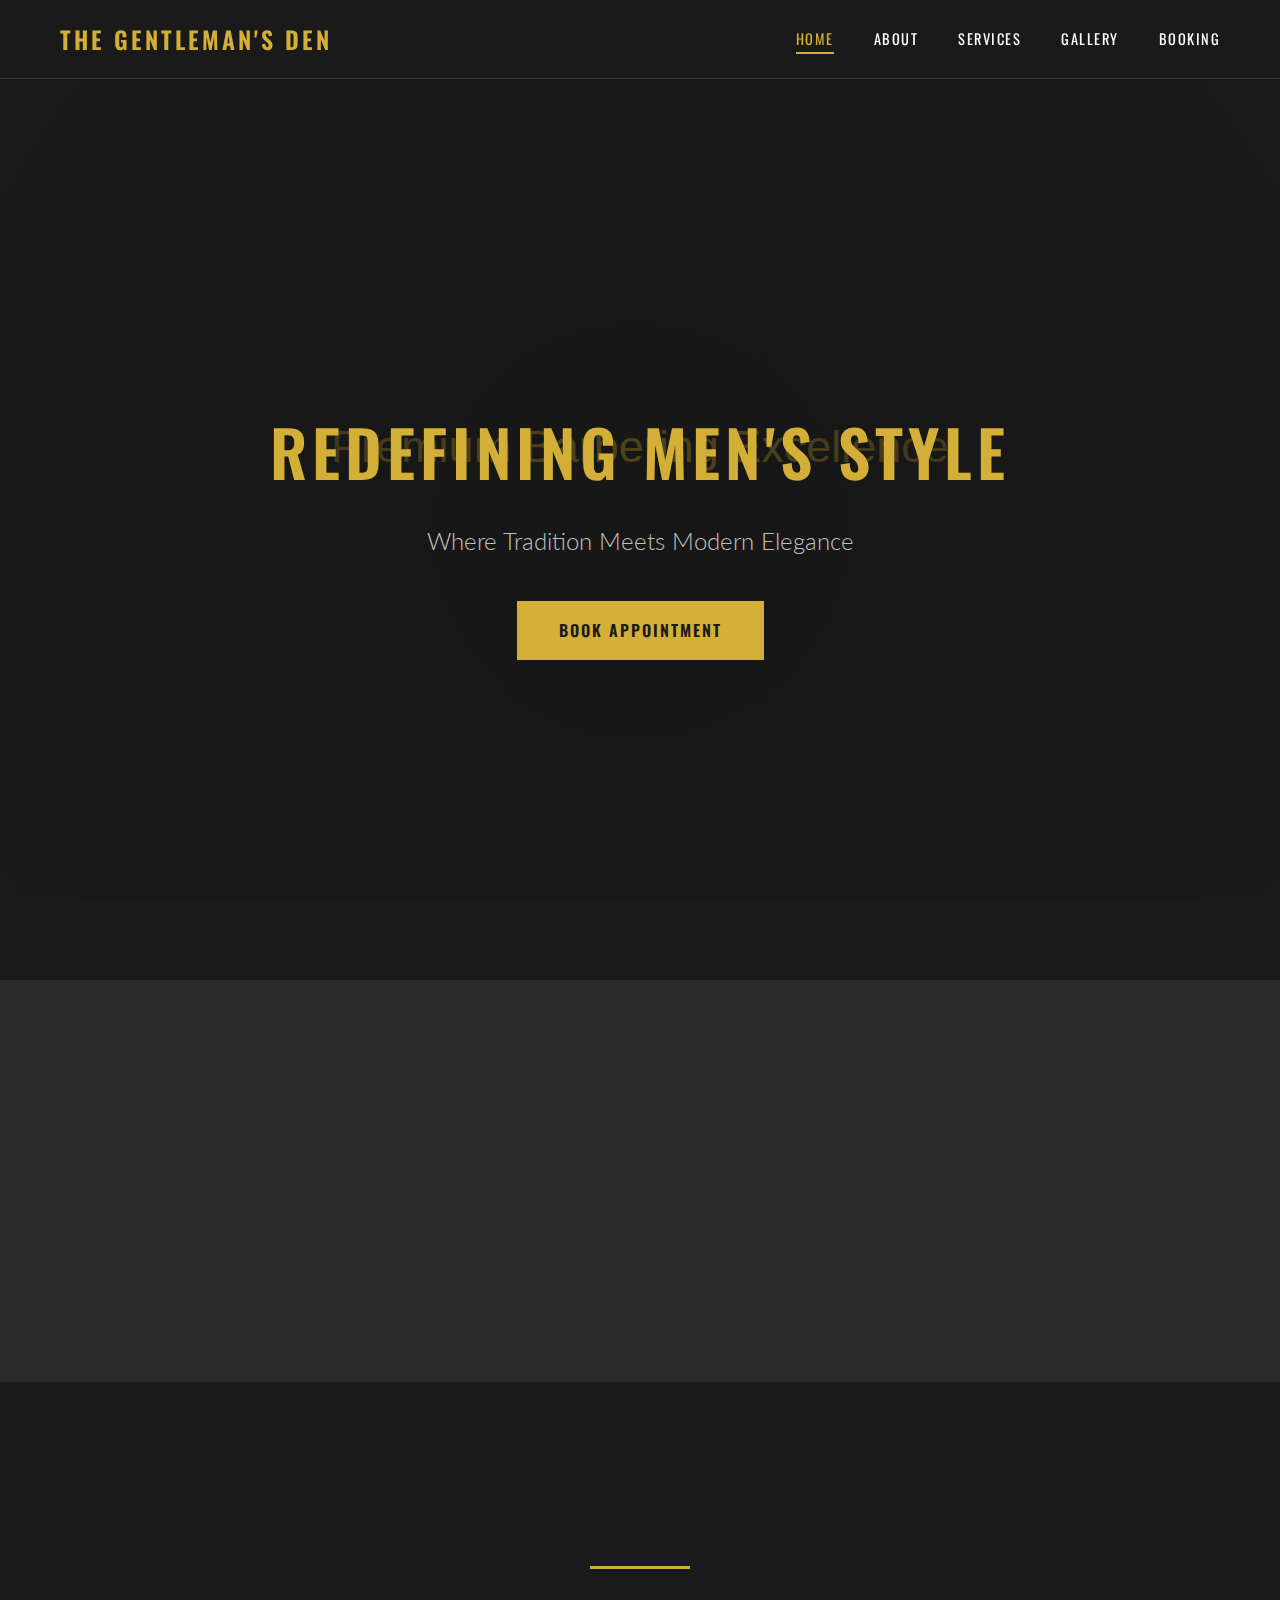
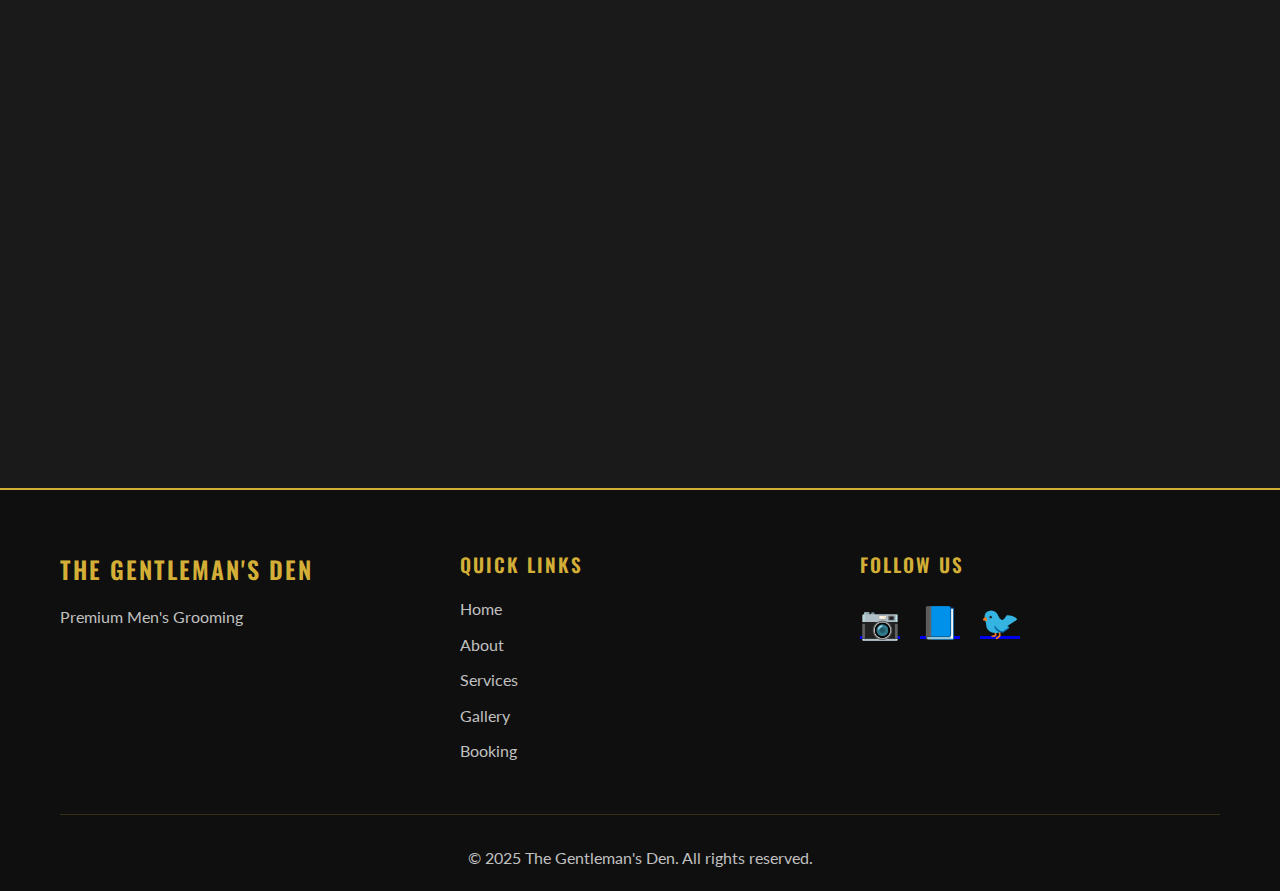
<file: index.html>
<!DOCTYPE html>
<html lang="en">
<head>
    <meta charset="UTF-8">
    <meta name="viewport" content="width=device-width, initial-scale=1.0">
    <title>The Gentleman's Den - Premium Men's Salon</title>
    <link rel="preconnect" href="https://fonts.googleapis.com">
    <link rel="preconnect" href="https://fonts.gstatic.com" crossorigin>
    <link href="https://fonts.googleapis.com/css2?family=Oswald:wght@400;500;600;700&family=Lato:wght@300;400;700&display=swap" rel="stylesheet">
    <link rel="stylesheet" href="styles.css">
</head>
<body>
    <nav class="navbar">
        <div class="container">
            <div class="logo">
                <h1>THE GENTLEMAN'S DEN</h1>
            </div>
            <ul class="nav-links">
                <li><a href="index.html" class="active">HOME</a></li>
                <li><a href="about.html">ABOUT</a></li>
                <li><a href="services.html">SERVICES</a></li>
                <li><a href="gallery.html">GALLERY</a></li>
                <li><a href="booking.html">BOOKING</a></li>
            </ul>
            <div class="hamburger">
                <span></span>
                <span></span>
                <span></span>
            </div>
        </div>
    </nav>

    <section class="hero">
        <div class="hero-overlay"></div>
        <div class="hero-content fade-in">
            <h2 class="hero-title slide-in">REDEFINING MEN'S STYLE</h2>
            <p class="hero-subtitle">Where Tradition Meets Modern Elegance</p>
            <a href="booking.html" class="btn-primary">BOOK APPOINTMENT</a>
        </div>
    </section>

    <section class="home-intro">
        <div class="container">
            <div class="intro-content fade-up">
                <h2>WELCOME TO THE GENTLEMAN'S DEN</h2>
                <div class="gold-line"></div>
                <p>Experience the pinnacle of men's grooming in an atmosphere designed for the modern gentleman. Our expert barbers combine classic techniques with contemporary styles to deliver exceptional results.</p>
            </div>
        </div>
    </section>

    <section class="home-services">
        <div class="container">
            <h2 class="section-title fade-up">OUR SIGNATURE SERVICES</h2>
            <div class="gold-line"></div>
            <div class="services-preview">
                <div class="service-card fade-up">
                    <div class="service-icon">✂️</div>
                    <h3>PRECISION HAIRCUT</h3>
                    <p>Expert cuts tailored to your style and personality</p>
                    <a href="services.html" class="btn-secondary">LEARN MORE</a>
                </div>
                <div class="service-card fade-up">
                    <div class="service-icon">💈</div>
                    <h3>BEARD GROOMING</h3>
                    <p>Professional trimming and shaping for the perfect look</p>
                    <a href="services.html" class="btn-secondary">LEARN MORE</a>
                </div>
                <div class="service-card fade-up">
                    <div class="service-icon">✨</div>
                    <h3>PREMIUM TREATMENT</h3>
                    <p>Luxury facials and hair treatments for ultimate care</p>
                    <a href="services.html" class="btn-secondary">LEARN MORE</a>
                </div>
            </div>
        </div>
    </section>

    <footer class="footer">
        <div class="container">
            <div class="footer-content">
                <div class="footer-section">
                    <h3>THE GENTLEMAN'S DEN</h3>
                    <p>Premium Men's Grooming</p>
                </div>
                <div class="footer-section">
                    <h4>QUICK LINKS</h4>
                    <ul>
                        <li><a href="index.html">Home</a></li>
                        <li><a href="about.html">About</a></li>
                        <li><a href="services.html">Services</a></li>
                        <li><a href="gallery.html">Gallery</a></li>
                        <li><a href="booking.html">Booking</a></li>
                    </ul>
                </div>
                <div class="footer-section">
                    <h4>FOLLOW US</h4>
                    <div class="social-icons">
                        <a href="https://instagram.com" target="_blank">📷</a>
                        <a href="https://facebook.com" target="_blank">📘</a>
                        <a href="https://twitter.com" target="_blank">🐦</a>
                    </div>
                </div>
            </div>
            <div class="footer-bottom">
                <p>&copy; 2025 The Gentleman's Den. All rights reserved.</p>
            </div>
        </div>
    </footer>

    <script src="script.js"></script>
</body>
</html>
</file>
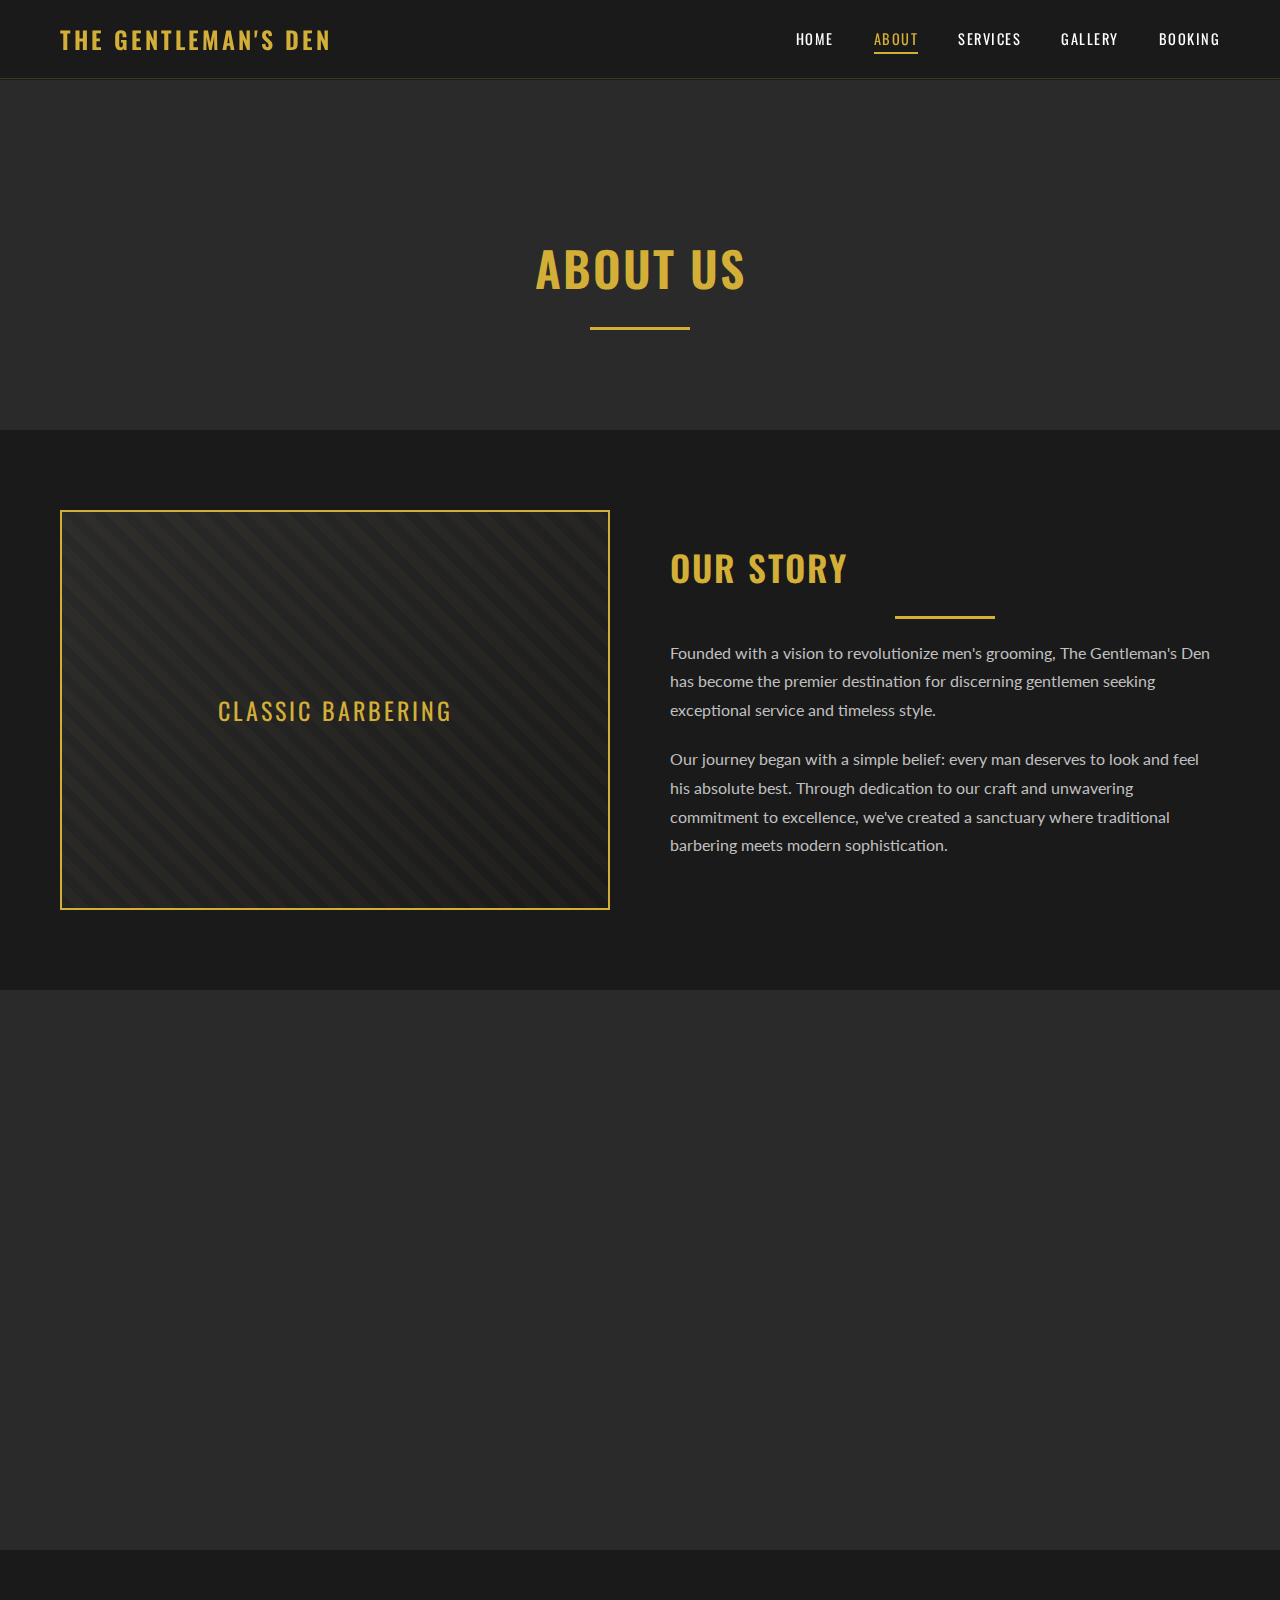
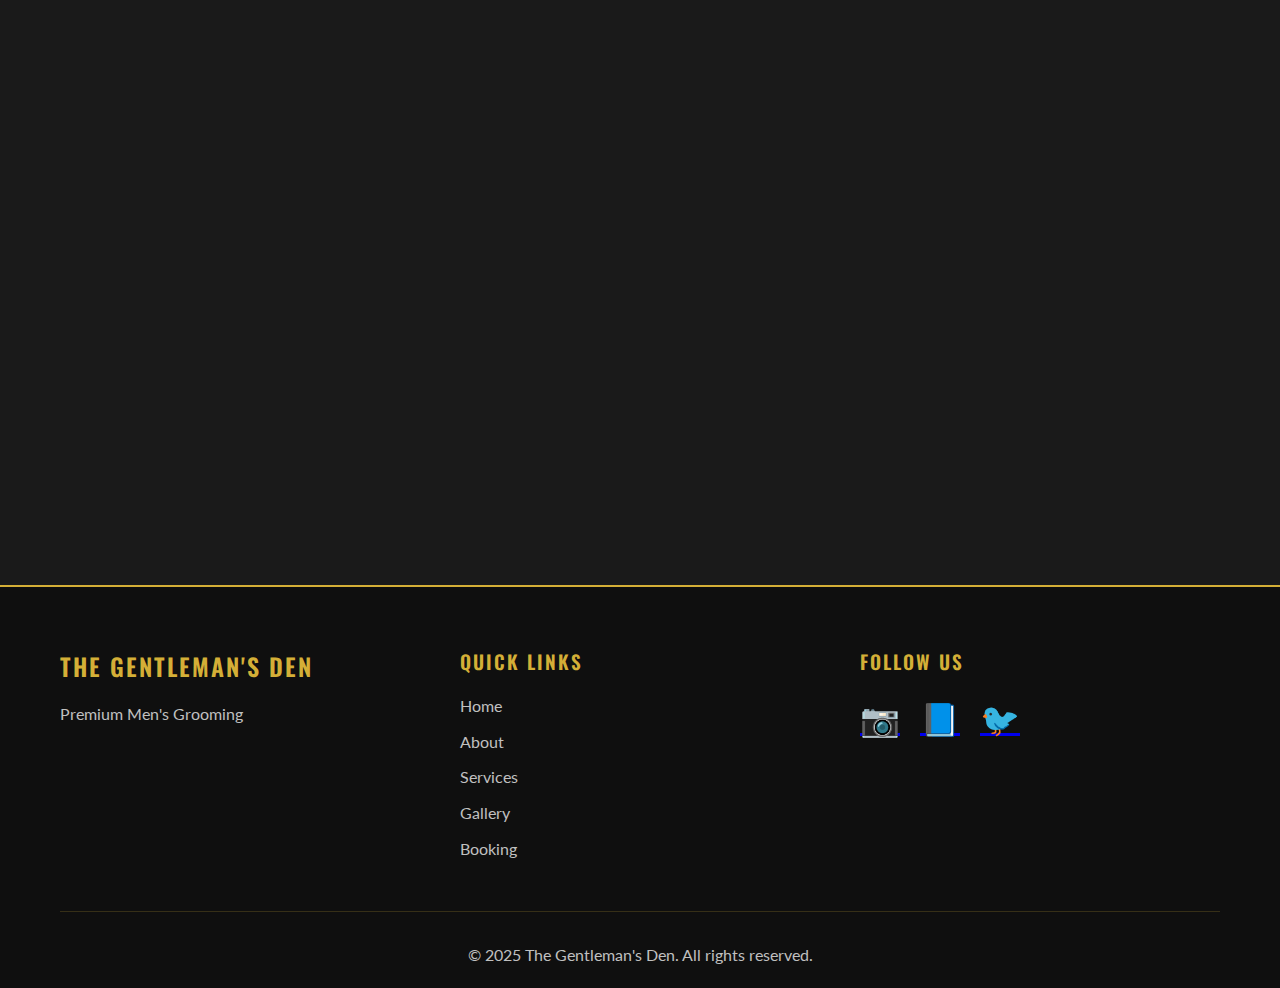
<file: about.html>
<!DOCTYPE html>
<html lang="en">
<head>
    <meta charset="UTF-8">
    <meta name="viewport" content="width=device-width, initial-scale=1.0">
    <title>About Us - The Gentleman's Den</title>
    <link rel="preconnect" href="https://fonts.googleapis.com">
    <link rel="preconnect" href="https://fonts.gstatic.com" crossorigin>
    <link href="https://fonts.googleapis.com/css2?family=Oswald:wght@400;500;600;700&family=Lato:wght@300;400;700&display=swap" rel="stylesheet">
    <link rel="stylesheet" href="styles.css">
</head>
<body>
    <nav class="navbar">
        <div class="container">
            <div class="logo">
                <h1>THE GENTLEMAN'S DEN</h1>
            </div>
            <ul class="nav-links">
                <li><a href="index.html">HOME</a></li>
                <li><a href="about.html" class="active">ABOUT</a></li>
                <li><a href="services.html">SERVICES</a></li>
                <li><a href="gallery.html">GALLERY</a></li>
                <li><a href="booking.html">BOOKING</a></li>
            </ul>
            <div class="hamburger">
                <span></span>
                <span></span>
                <span></span>
            </div>
        </div>
    </nav>

    <section class="page-header">
        <h1>ABOUT US</h1>
        <div class="gold-line"></div>
    </section>

    <section class="about-story">
        <div class="container">
            <div class="split-content fade-up">
                <div class="split-image">
                    <div class="image-placeholder">
                        <div class="placeholder-text">CLASSIC BARBERING</div>
                    </div>
                </div>
                <div class="split-text">
                    <h2>OUR STORY</h2>
                    <div class="gold-line"></div>
                    <p>Founded with a vision to revolutionize men's grooming, The Gentleman's Den has become the premier destination for discerning gentlemen seeking exceptional service and timeless style.</p>
                    <p>Our journey began with a simple belief: every man deserves to look and feel his absolute best. Through dedication to our craft and unwavering commitment to excellence, we've created a sanctuary where traditional barbering meets modern sophistication.</p>
                </div>
            </div>
        </div>
    </section>

    <section class="about-philosophy">
        <div class="container">
            <div class="split-content reverse fade-up">
                <div class="split-text">
                    <h2>OUR PHILOSOPHY</h2>
                    <div class="gold-line"></div>
                    <p>We believe grooming is an art form that requires skill, precision, and an unwavering attention to detail. Our master barbers bring years of experience and a passion for perfection to every appointment.</p>
                    <p>Each client receives personalized attention and expert consultation to achieve their desired look. We don't just cut hair – we craft confidence.</p>
                </div>
                <div class="split-image">
                    <div class="image-placeholder">
                        <div class="placeholder-text">EXPERT CRAFTSMANSHIP</div>
                    </div>
                </div>
            </div>
        </div>
    </section>

    <section class="about-experience">
        <div class="container">
            <div class="split-content fade-up">
                <div class="split-image">
                    <div class="image-placeholder">
                        <div class="placeholder-text">LUXURY EXPERIENCE</div>
                    </div>
                </div>
                <div class="split-text">
                    <h2>THE EXPERIENCE</h2>
                    <div class="gold-line"></div>
                    <p>Step into a world of refined masculinity where every detail is curated for your comfort. From the moment you enter our doors, you'll experience the perfect blend of classic elegance and contemporary style.</p>
                    <p>Our salon features premium products, state-of-the-art equipment, and an ambiance designed to help you unwind while we perfect your look.</p>
                    <ul class="experience-list">
                        <li>Master Barbers with 10+ Years Experience</li>
                        <li>Premium Grooming Products</li>
                        <li>Complimentary Beverages</li>
                        <li>Relaxing Atmosphere</li>
                    </ul>
                </div>
            </div>
        </div>
    </section>

    <footer class="footer">
        <div class="container">
            <div class="footer-content">
                <div class="footer-section">
                    <h3>THE GENTLEMAN'S DEN</h3>
                    <p>Premium Men's Grooming</p>
                </div>
                <div class="footer-section">
                    <h4>QUICK LINKS</h4>
                    <ul>
                        <li><a href="index.html">Home</a></li>
                        <li><a href="about.html">About</a></li>
                        <li><a href="services.html">Services</a></li>
                        <li><a href="gallery.html">Gallery</a></li>
                        <li><a href="booking.html">Booking</a></li>
                    </ul>
                </div>
                <div class="footer-section">
                    <h4>FOLLOW US</h4>
                    <div class="social-icons">
                        <a href="https://instagram.com" target="_blank">📷</a>
                        <a href="https://facebook.com" target="_blank">📘</a>
                        <a href="https://twitter.com" target="_blank">🐦</a>
                    </div>
                </div>
            </div>
            <div class="footer-bottom">
                <p>&copy; 2025 The Gentleman's Den. All rights reserved.</p>
            </div>
        </div>
    </footer>

    <script src="script.js"></script>
</body>
</html>
</file>
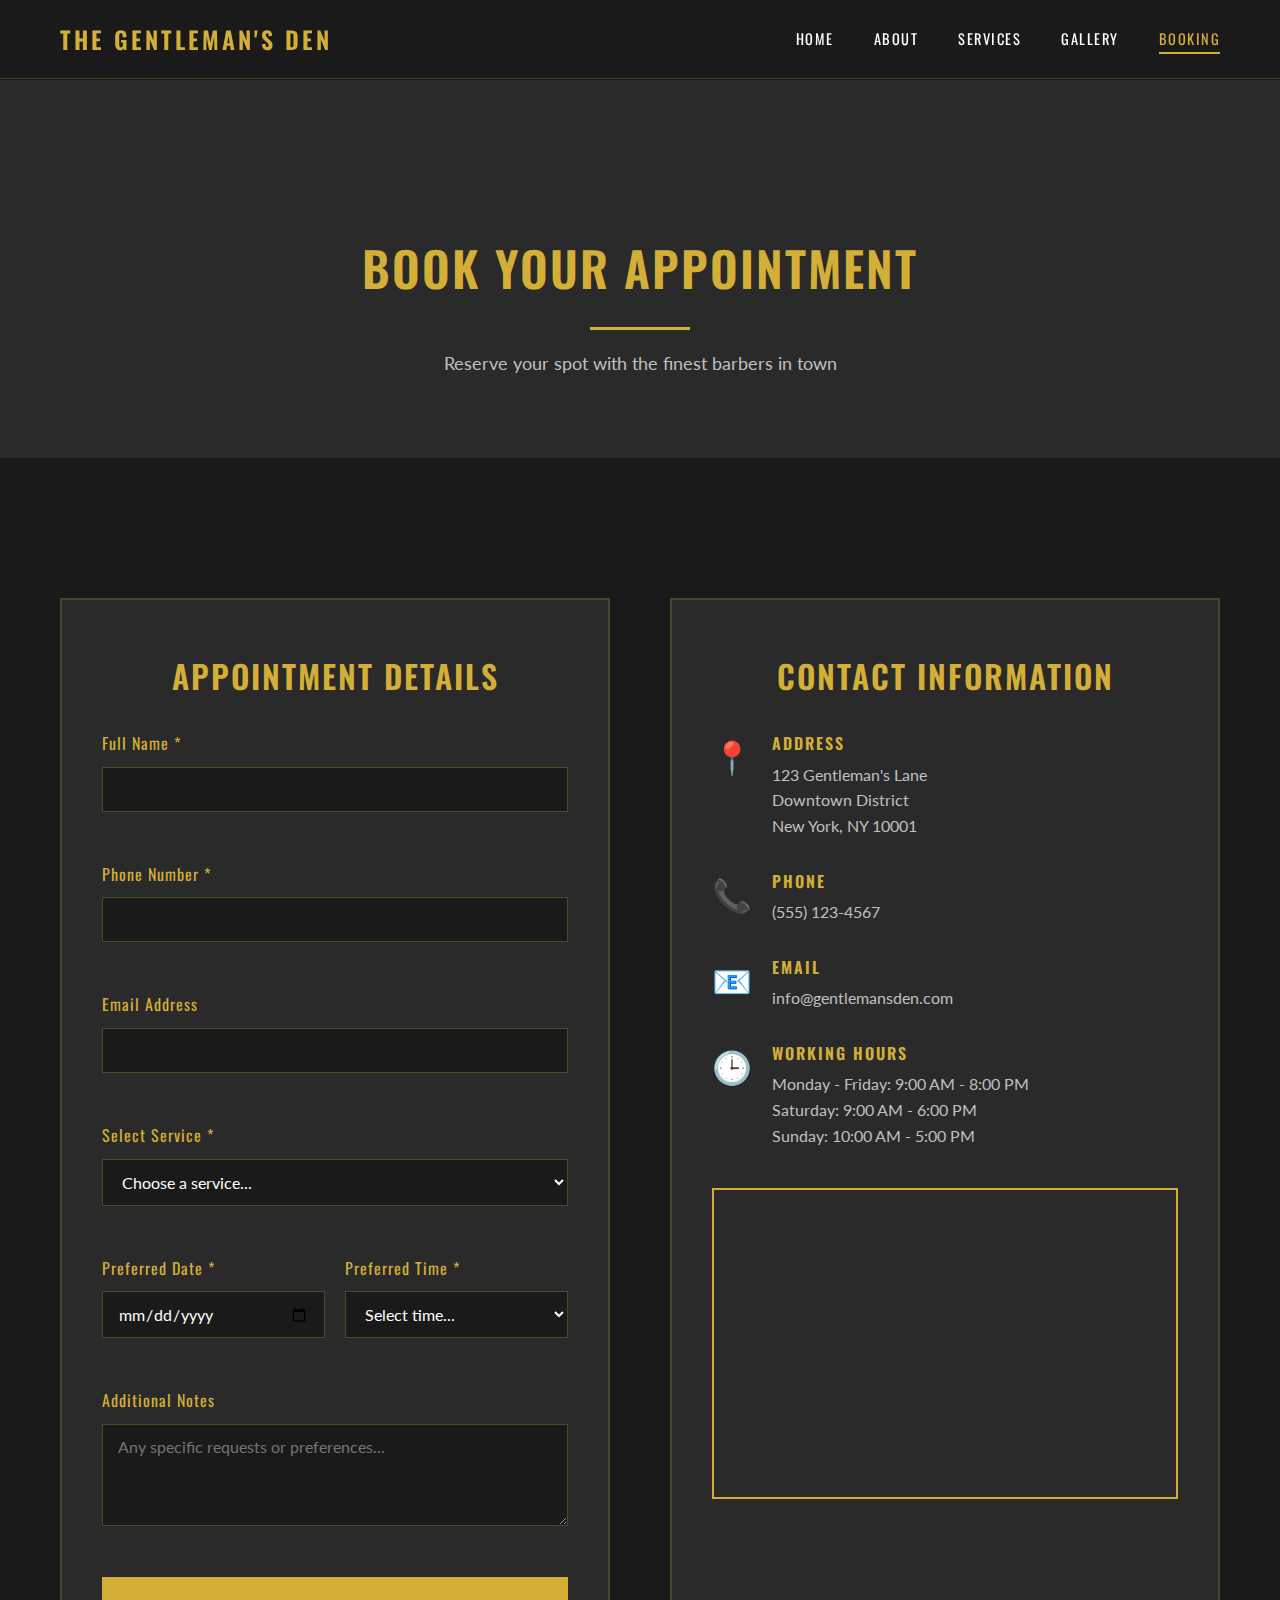
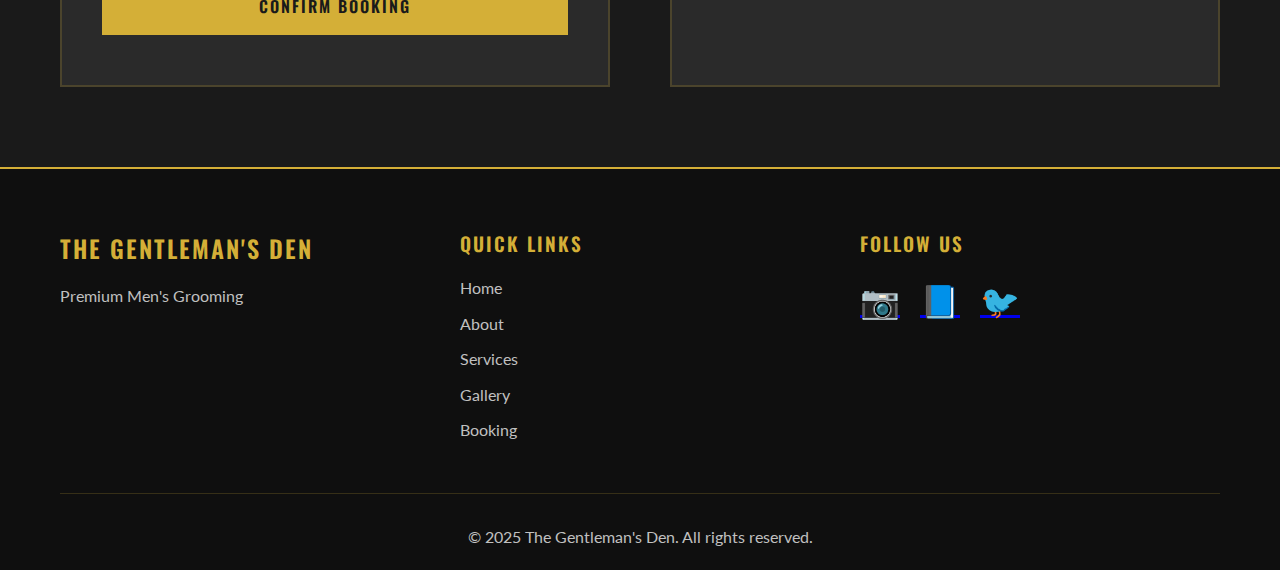
<file: booking.html>
<!DOCTYPE html>
<html lang="en">
<head>
    <meta charset="UTF-8">
    <meta name="viewport" content="width=device-width, initial-scale=1.0">
    <title>Booking - The Gentleman's Den</title>
    <link rel="preconnect" href="https://fonts.googleapis.com">
    <link rel="preconnect" href="https://fonts.gstatic.com" crossorigin>
    <link href="https://fonts.googleapis.com/css2?family=Oswald:wght@400;500;600;700&family=Lato:wght@300;400;700&display=swap" rel="stylesheet">
    <link rel="stylesheet" href="styles.css">
</head>
<body>
    <nav class="navbar">
        <div class="container">
            <div class="logo">
                <h1>THE GENTLEMAN'S DEN</h1>
            </div>
            <ul class="nav-links">
                <li><a href="index.html">HOME</a></li>
                <li><a href="about.html">ABOUT</a></li>
                <li><a href="services.html">SERVICES</a></li>
                <li><a href="gallery.html">GALLERY</a></li>
                <li><a href="booking.html" class="active">BOOKING</a></li>
            </ul>
            <div class="hamburger">
                <span></span>
                <span></span>
                <span></span>
            </div>
        </div>
    </nav>

    <section class="page-header">
        <h1>BOOK YOUR APPOINTMENT</h1>
        <div class="gold-line"></div>
        <p>Reserve your spot with the finest barbers in town</p>
    </section>

    <section class="booking-section">
        <div class="container">
            <div class="booking-wrapper">
                <div class="booking-form-container fade-up">
                    <h2>APPOINTMENT DETAILS</h2>
                    <form id="bookingForm" class="booking-form">
                        <div class="form-group">
                            <label for="name">Full Name *</label>
                            <input type="text" id="name" name="name" required>
                            <span class="error-message" id="nameError"></span>
                        </div>

                        <div class="form-group">
                            <label for="phone">Phone Number *</label>
                            <input type="tel" id="phone" name="phone" required>
                            <span class="error-message" id="phoneError"></span>
                        </div>

                        <div class="form-group">
                            <label for="email">Email Address</label>
                            <input type="email" id="email" name="email">
                            <span class="error-message" id="emailError"></span>
                        </div>

                        <div class="form-group">
                            <label for="service">Select Service *</label>
                            <select id="service" name="service" required>
                                <option value="">Choose a service...</option>
                                <option value="haircut">Precision Haircut - $45</option>
                                <option value="beard">Beard Trim & Shaping - $30</option>
                                <option value="color">Hair Color & Highlights - $75+</option>
                                <option value="facial">Premium Facial - $60</option>
                                <option value="shave">Traditional Hot Shave - $40</option>
                                <option value="complete">The Complete Gentleman - $150</option>
                            </select>
                            <span class="error-message" id="serviceError"></span>
                        </div>

                        <div class="form-row">
                            <div class="form-group">
                                <label for="date">Preferred Date *</label>
                                <input type="date" id="date" name="date" required>
                                <span class="error-message" id="dateError"></span>
                            </div>

                            <div class="form-group">
                                <label for="time">Preferred Time *</label>
                                <select id="time" name="time" required>
                                    <option value="">Select time...</option>
                                    <option value="09:00">09:00 AM</option>
                                    <option value="10:00">10:00 AM</option>
                                    <option value="11:00">11:00 AM</option>
                                    <option value="12:00">12:00 PM</option>
                                    <option value="13:00">01:00 PM</option>
                                    <option value="14:00">02:00 PM</option>
                                    <option value="15:00">03:00 PM</option>
                                    <option value="16:00">04:00 PM</option>
                                    <option value="17:00">05:00 PM</option>
                                    <option value="18:00">06:00 PM</option>
                                </select>
                                <span class="error-message" id="timeError"></span>
                            </div>
                        </div>

                        <div class="form-group">
                            <label for="notes">Additional Notes</label>
                            <textarea id="notes" name="notes" rows="4" placeholder="Any specific requests or preferences..."></textarea>
                        </div>

                        <button type="submit" class="btn-primary btn-submit">CONFIRM BOOKING</button>
                    </form>
                </div>

                <div class="contact-info-container fade-up">
                    <h2>CONTACT INFORMATION</h2>
                    <div class="contact-details">
                        <div class="contact-item">
                            <div class="contact-icon">📍</div>
                            <div class="contact-text">
                                <h4>ADDRESS</h4>
                                <p>123 Gentleman's Lane<br>Downtown District<br>New York, NY 10001</p>
                            </div>
                        </div>

                        <div class="contact-item">
                            <div class="contact-icon">📞</div>
                            <div class="contact-text">
                                <h4>PHONE</h4>
                                <p>(555) 123-4567</p>
                            </div>
                        </div>

                        <div class="contact-item">
                            <div class="contact-icon">📧</div>
                            <div class="contact-text">
                                <h4>EMAIL</h4>
                                <p>info@gentlemansden.com</p>
                            </div>
                        </div>

                        <div class="contact-item">
                            <div class="contact-icon">🕒</div>
                            <div class="contact-text">
                                <h4>WORKING HOURS</h4>
                                <p>Monday - Friday: 9:00 AM - 8:00 PM<br>
                                Saturday: 9:00 AM - 6:00 PM<br>
                                Sunday: 10:00 AM - 5:00 PM</p>
                            </div>
                        </div>
                    </div>

                    <div class="map-container">
                        <iframe 
                            src="https://www.google.com/maps/embed?pb=!1m18!1m12!1m3!1d3022.6174340356983!2d-73.98823492346468!3d40.748817371385924!2m3!1f0!2f0!3f0!3m2!1i1024!2i768!4f13.1!3m3!1m2!1s0x89c259a9b3117469%3A0xd134e199a405a163!2sEmpire%20State%20Building!5e0!3m2!1sen!2sus!4v1696000000000!5m2!1sen!2sus" 
                            width="100%" 
                            height="300" 
                            style="border:0;" 
                            allowfullscreen="" 
                            loading="lazy" 
                            referrerpolicy="no-referrer-when-downgrade">
                        </iframe>
                    </div>
                </div>
            </div>
        </div>
    </section>

    <div id="successModal" class="success-modal">
        <div class="success-content">
            <div class="success-icon">✓</div>
            <h2>BOOKING CONFIRMED!</h2>
            <p>Thank you for choosing The Gentleman's Den. We've received your appointment request and will contact you shortly to confirm.</p>
            <button id="closeModal" class="btn-primary">CLOSE</button>
        </div>
    </div>

    <footer class="footer">
        <div class="container">
            <div class="footer-content">
                <div class="footer-section">
                    <h3>THE GENTLEMAN'S DEN</h3>
                    <p>Premium Men's Grooming</p>
                </div>
                <div class="footer-section">
                    <h4>QUICK LINKS</h4>
                    <ul>
                        <li><a href="index.html">Home</a></li>
                        <li><a href="about.html">About</a></li>
                        <li><a href="services.html">Services</a></li>
                        <li><a href="gallery.html">Gallery</a></li>
                        <li><a href="booking.html">Booking</a></li>
                    </ul>
                </div>
                <div class="footer-section">
                    <h4>FOLLOW US</h4>
                    <div class="social-icons">
                        <a href="https://instagram.com" target="_blank">📷</a>
                        <a href="https://facebook.com" target="_blank">📘</a>
                        <a href="https://twitter.com" target="_blank">🐦</a>
                    </div>
                </div>
            </div>
            <div class="footer-bottom">
                <p>&copy; 2025 The Gentleman's Den. All rights reserved.</p>
            </div>
        </div>
    </footer>

    <script src="script.js"></script>
</body>
</html>
</file>
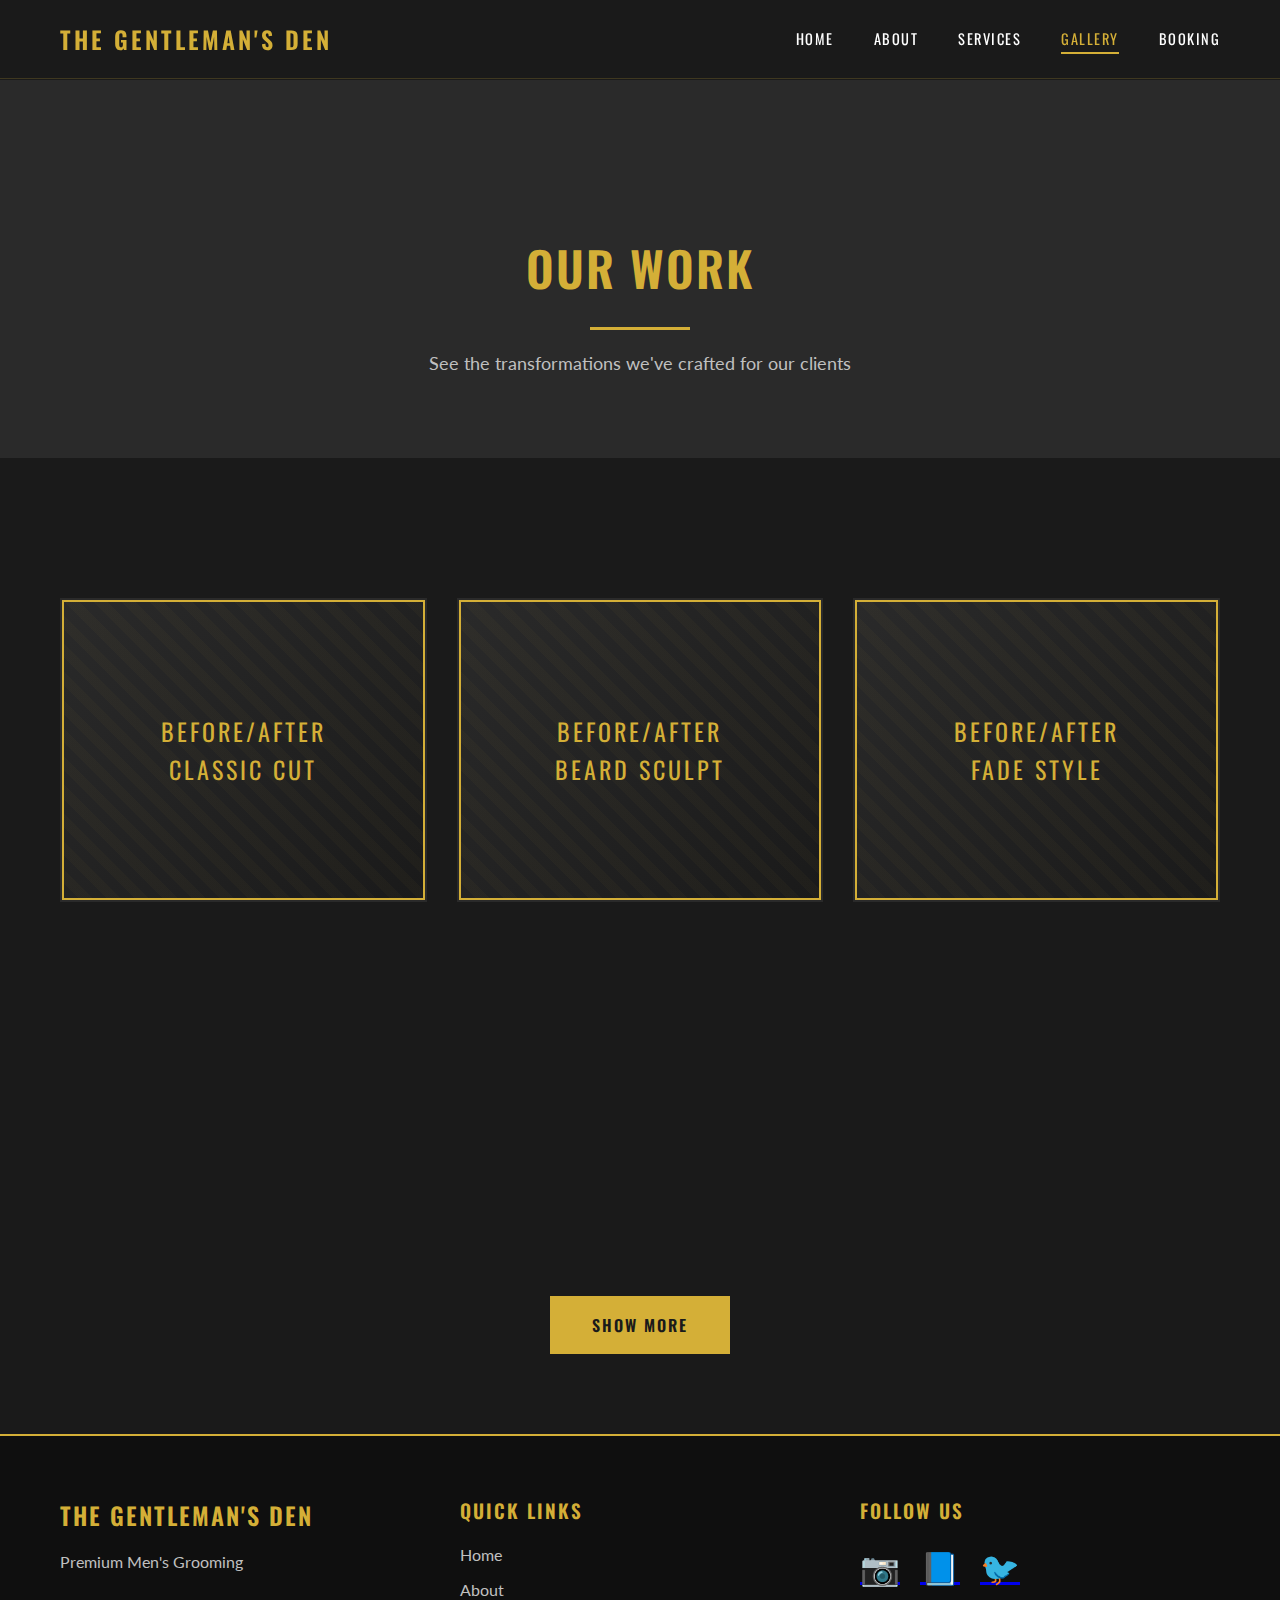
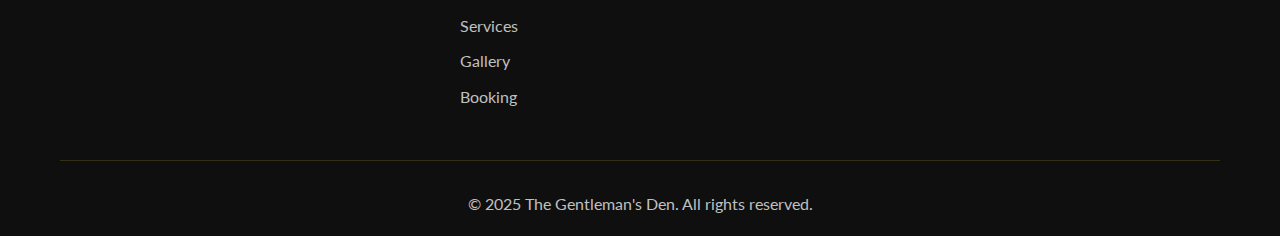
<file: gallery.html>
<!DOCTYPE html>
<html lang="en">
<head>
    <meta charset="UTF-8">
    <meta name="viewport" content="width=device-width, initial-scale=1.0">
    <title>Gallery - The Gentleman's Den</title>
    <link rel="preconnect" href="https://fonts.googleapis.com">
    <link rel="preconnect" href="https://fonts.gstatic.com" crossorigin>
    <link href="https://fonts.googleapis.com/css2?family=Oswald:wght@400;500;600;700&family=Lato:wght@300;400;700&display=swap" rel="stylesheet">
    <link rel="stylesheet" href="styles.css">
</head>
<body>
    <nav class="navbar">
        <div class="container">
            <div class="logo">
                <h1>THE GENTLEMAN'S DEN</h1>
            </div>
            <ul class="nav-links">
                <li><a href="index.html">HOME</a></li>
                <li><a href="about.html">ABOUT</a></li>
                <li><a href="services.html">SERVICES</a></li>
                <li><a href="gallery.html" class="active">GALLERY</a></li>
                <li><a href="booking.html">BOOKING</a></li>
            </ul>
            <div class="hamburger">
                <span></span>
                <span></span>
                <span></span>
            </div>
        </div>
    </nav>

    <section class="page-header">
        <h1>OUR WORK</h1>
        <div class="gold-line"></div>
        <p>See the transformations we've crafted for our clients</p>
    </section>

    <section class="gallery">
        <div class="container">
            <div class="gallery-grid" id="galleryGrid">
                <div class="gallery-item fade-up" data-category="haircut">
                    <div class="gallery-image">
                        <div class="image-placeholder">
                            <div class="placeholder-text">BEFORE/AFTER<br>CLASSIC CUT</div>
                        </div>
                        <div class="gallery-overlay">
                            <span class="gallery-icon">🔍</span>
                        </div>
                    </div>
                </div>

                <div class="gallery-item fade-up" data-category="beard">
                    <div class="gallery-image">
                        <div class="image-placeholder">
                            <div class="placeholder-text">BEFORE/AFTER<br>BEARD SCULPT</div>
                        </div>
                        <div class="gallery-overlay">
                            <span class="gallery-icon">🔍</span>
                        </div>
                    </div>
                </div>

                <div class="gallery-item fade-up" data-category="haircut">
                    <div class="gallery-image">
                        <div class="image-placeholder">
                            <div class="placeholder-text">BEFORE/AFTER<br>FADE STYLE</div>
                        </div>
                        <div class="gallery-overlay">
                            <span class="gallery-icon">🔍</span>
                        </div>
                    </div>
                </div>

                <div class="gallery-item fade-up" data-category="color">
                    <div class="gallery-image">
                        <div class="image-placeholder">
                            <div class="placeholder-text">BEFORE/AFTER<br>COLOR TRANSFORM</div>
                        </div>
                        <div class="gallery-overlay">
                            <span class="gallery-icon">🔍</span>
                        </div>
                    </div>
                </div>

                <div class="gallery-item fade-up" data-category="beard">
                    <div class="gallery-image">
                        <div class="image-placeholder">
                            <div class="placeholder-text">BEFORE/AFTER<br>FULL BEARD</div>
                        </div>
                        <div class="gallery-overlay">
                            <span class="gallery-icon">🔍</span>
                        </div>
                    </div>
                </div>

                <div class="gallery-item fade-up" data-category="haircut">
                    <div class="gallery-image">
                        <div class="image-placeholder">
                            <div class="placeholder-text">BEFORE/AFTER<br>MODERN STYLE</div>
                        </div>
                        <div class="gallery-overlay">
                            <span class="gallery-icon">🔍</span>
                        </div>
                    </div>
                </div>

                <div class="gallery-item fade-up hidden" data-category="haircut">
                    <div class="gallery-image">
                        <div class="image-placeholder">
                            <div class="placeholder-text">BEFORE/AFTER<br>TEXTURED CUT</div>
                        </div>
                        <div class="gallery-overlay">
                            <span class="gallery-icon">🔍</span>
                        </div>
                    </div>
                </div>

                <div class="gallery-item fade-up hidden" data-category="color">
                    <div class="gallery-image">
                        <div class="image-placeholder">
                            <div class="placeholder-text">BEFORE/AFTER<br>HIGHLIGHTS</div>
                        </div>
                        <div class="gallery-overlay">
                            <span class="gallery-icon">🔍</span>
                        </div>
                    </div>
                </div>

                <div class="gallery-item fade-up hidden" data-category="beard">
                    <div class="gallery-image">
                        <div class="image-placeholder">
                            <div class="placeholder-text">BEFORE/AFTER<br>BEARD TRIM</div>
                        </div>
                        <div class="gallery-overlay">
                            <span class="gallery-icon">🔍</span>
                        </div>
                    </div>
                </div>
            </div>

            <div class="gallery-button-wrapper">
                <button id="showMoreBtn" class="btn-primary">SHOW MORE</button>
            </div>
        </div>
    </section>

    <div id="lightbox" class="lightbox">
        <span class="lightbox-close">&times;</span>
        <div class="lightbox-content">
            <div class="image-placeholder lightbox-image">
                <div class="placeholder-text">ENLARGED VIEW</div>
            </div>
        </div>
    </div>

    <footer class="footer">
        <div class="container">
            <div class="footer-content">
                <div class="footer-section">
                    <h3>THE GENTLEMAN'S DEN</h3>
                    <p>Premium Men's Grooming</p>
                </div>
                <div class="footer-section">
                    <h4>QUICK LINKS</h4>
                    <ul>
                        <li><a href="index.html">Home</a></li>
                        <li><a href="about.html">About</a></li>
                        <li><a href="services.html">Services</a></li>
                        <li><a href="gallery.html">Gallery</a></li>
                        <li><a href="booking.html">Booking</a></li>
                    </ul>
                </div>
                <div class="footer-section">
                    <h4>FOLLOW US</h4>
                    <div class="social-icons">
                        <a href="https://instagram.com" target="_blank">📷</a>
                        <a href="https://facebook.com" target="_blank">📘</a>
                        <a href="https://twitter.com" target="_blank">🐦</a>
                    </div>
                </div>
            </div>
            <div class="footer-bottom">
                <p>&copy; 2025 The Gentleman's Den. All rights reserved.</p>
            </div>
        </div>
    </footer>

    <script src="script.js"></script>
</body>
</html>
</file>
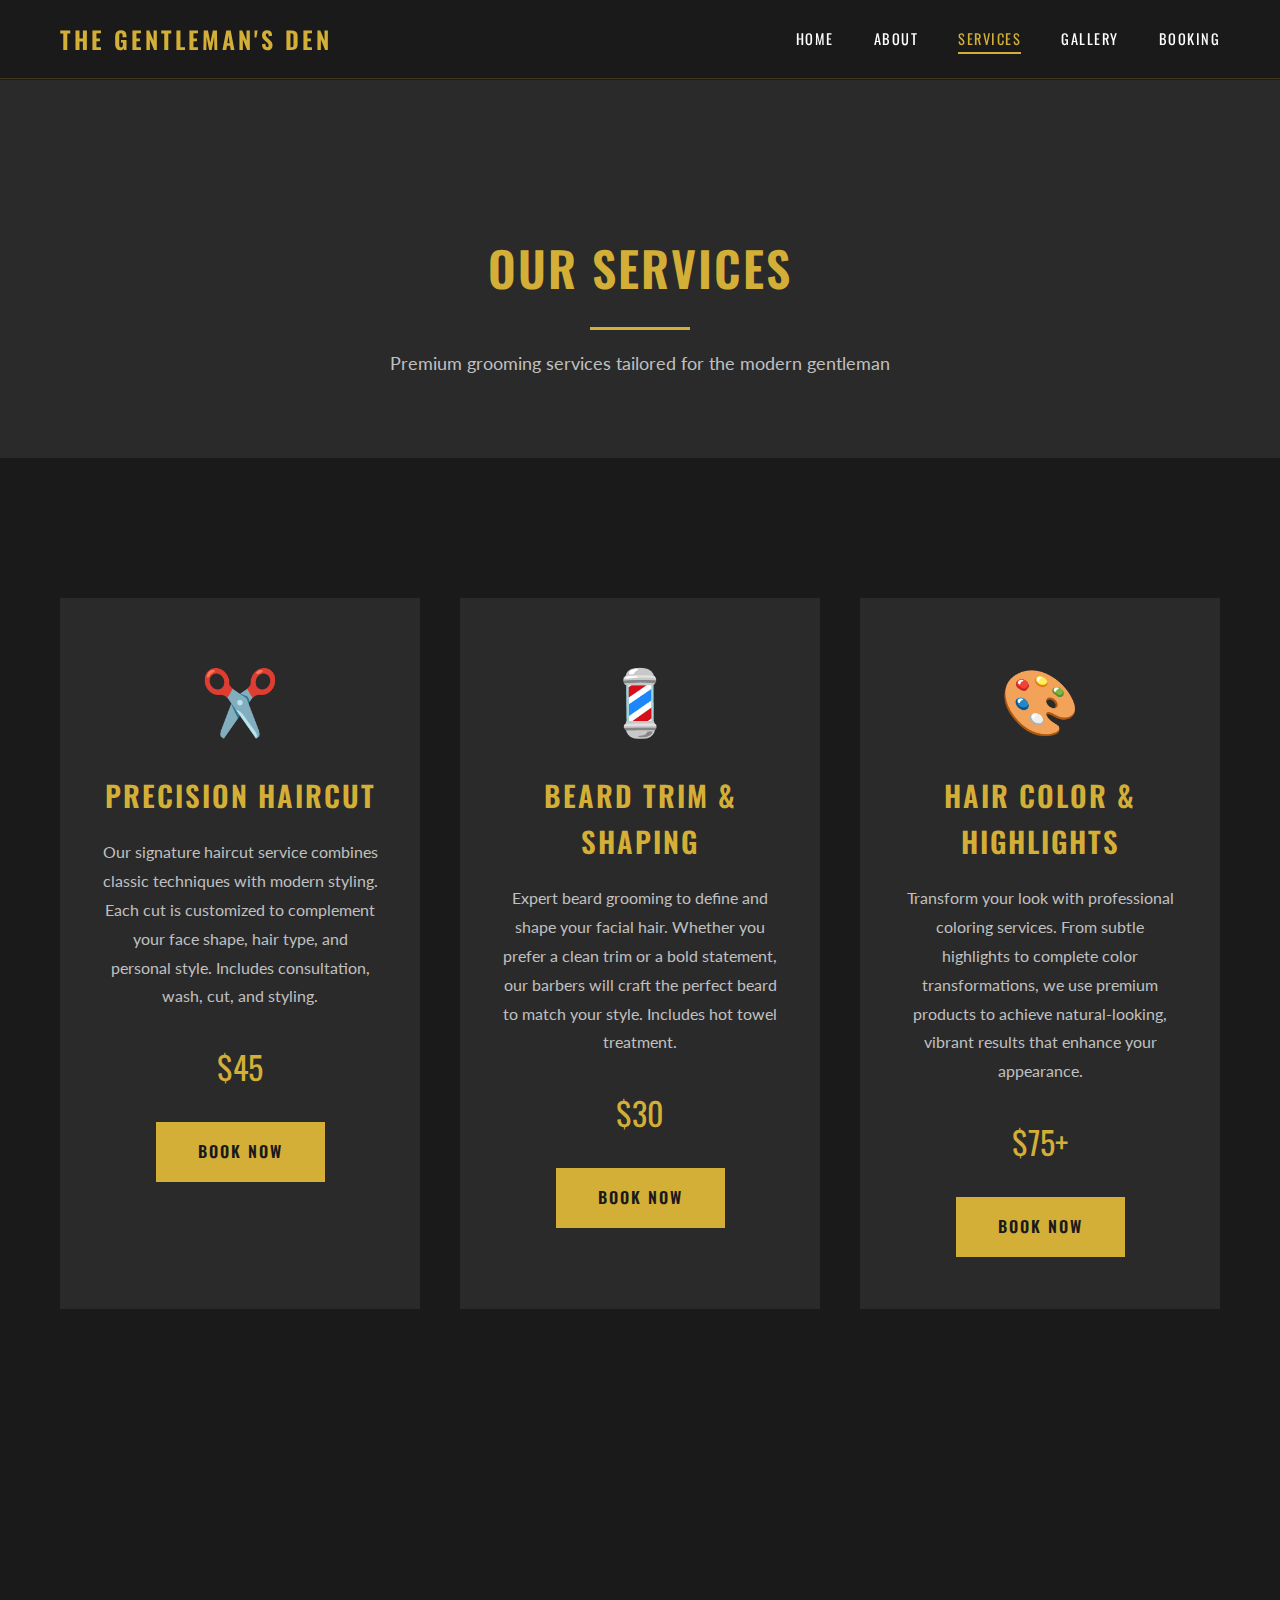
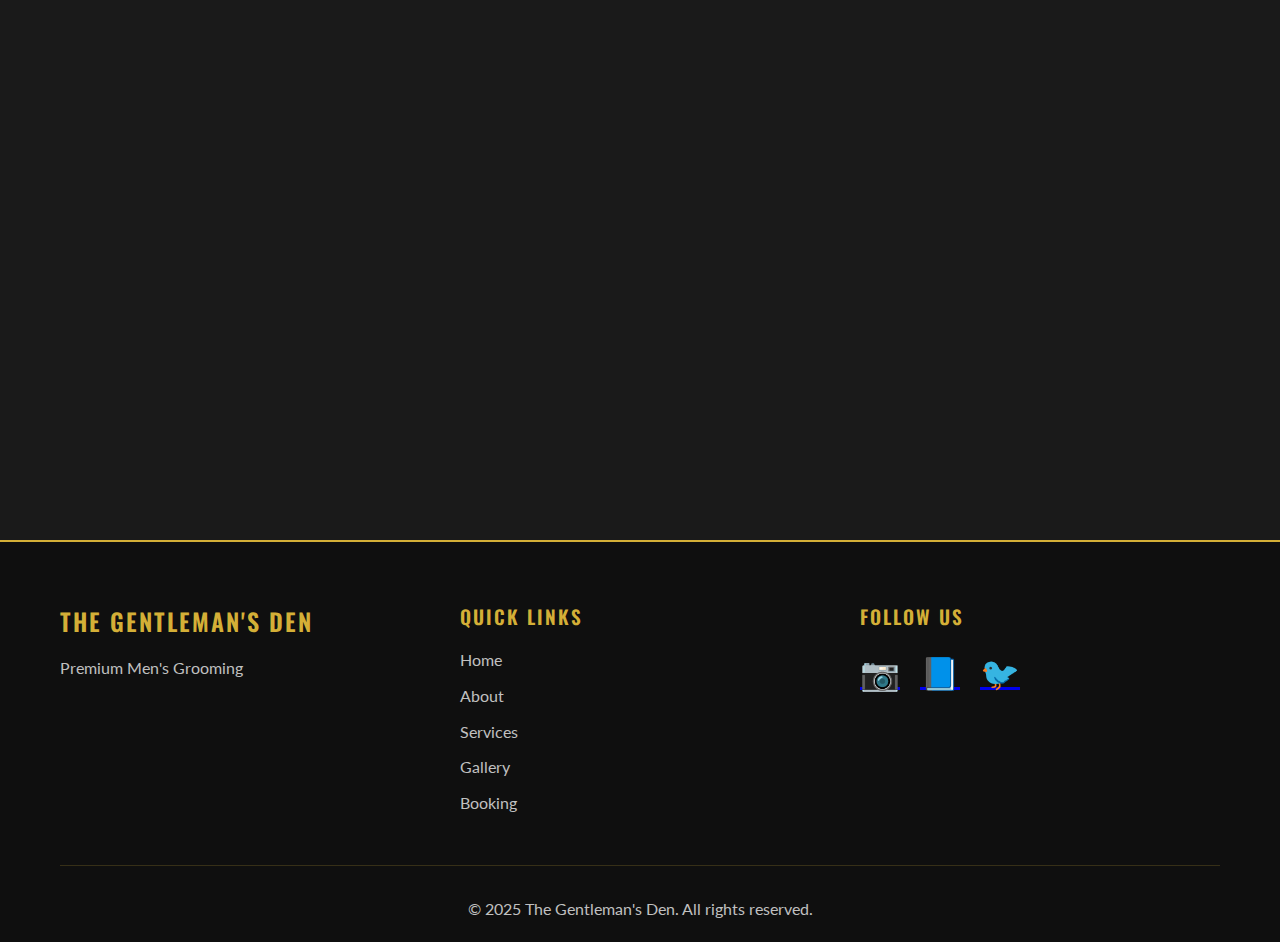
<file: services.html>
<!DOCTYPE html>
<html lang="en">
<head>
    <meta charset="UTF-8">
    <meta name="viewport" content="width=device-width, initial-scale=1.0">
    <title>Services - The Gentleman's Den</title>
    <link rel="preconnect" href="https://fonts.googleapis.com">
    <link rel="preconnect" href="https://fonts.gstatic.com" crossorigin>
    <link href="https://fonts.googleapis.com/css2?family=Oswald:wght@400;500;600;700&family=Lato:wght@300;400;700&display=swap" rel="stylesheet">
    <link rel="stylesheet" href="styles.css">
</head>
<body>
    <nav class="navbar">
        <div class="container">
            <div class="logo">
                <h1>THE GENTLEMAN'S DEN</h1>
            </div>
            <ul class="nav-links">
                <li><a href="index.html">HOME</a></li>
                <li><a href="about.html">ABOUT</a></li>
                <li><a href="services.html" class="active">SERVICES</a></li>
                <li><a href="gallery.html">GALLERY</a></li>
                <li><a href="booking.html">BOOKING</a></li>
            </ul>
            <div class="hamburger">
                <span></span>
                <span></span>
                <span></span>
            </div>
        </div>
    </nav>

    <section class="page-header">
        <h1>OUR SERVICES</h1>
        <div class="gold-line"></div>
        <p>Premium grooming services tailored for the modern gentleman</p>
    </section>

    <section class="services-grid">
        <div class="container">
            <div class="services-wrapper">
                <div class="service-card-full fade-up">
                    <div class="service-icon-large">✂️</div>
                    <h3>PRECISION HAIRCUT</h3>
                    <p>Our signature haircut service combines classic techniques with modern styling. Each cut is customized to complement your face shape, hair type, and personal style. Includes consultation, wash, cut, and styling.</p>
                    <div class="service-price">$45</div>
                    <a href="booking.html" class="btn-primary">BOOK NOW</a>
                </div>

                <div class="service-card-full fade-up">
                    <div class="service-icon-large">💈</div>
                    <h3>BEARD TRIM & SHAPING</h3>
                    <p>Expert beard grooming to define and shape your facial hair. Whether you prefer a clean trim or a bold statement, our barbers will craft the perfect beard to match your style. Includes hot towel treatment.</p>
                    <div class="service-price">$30</div>
                    <a href="booking.html" class="btn-primary">BOOK NOW</a>
                </div>

                <div class="service-card-full fade-up">
                    <div class="service-icon-large">🎨</div>
                    <h3>HAIR COLOR & HIGHLIGHTS</h3>
                    <p>Transform your look with professional coloring services. From subtle highlights to complete color transformations, we use premium products to achieve natural-looking, vibrant results that enhance your appearance.</p>
                    <div class="service-price">$75+</div>
                    <a href="booking.html" class="btn-primary">BOOK NOW</a>
                </div>

                <div class="service-card-full fade-up">
                    <div class="service-icon-large">✨</div>
                    <h3>PREMIUM FACIAL</h3>
                    <p>Rejuvenate your skin with our gentleman's facial treatment. This deep-cleansing service includes exfoliation, steam treatment, extractions, and a hydrating mask. Perfect for maintaining healthy, clear skin.</p>
                    <div class="service-price">$60</div>
                    <a href="booking.html" class="btn-primary">BOOK NOW</a>
                </div>

                <div class="service-card-full fade-up">
                    <div class="service-icon-large">🪒</div>
                    <h3>TRADITIONAL HOT SHAVE</h3>
                    <p>Experience the ultimate in luxury shaving. Our traditional hot towel shave includes pre-shave oil, hot lather, straight razor technique, and post-shave balm. The closest, smoothest shave you'll ever experience.</p>
                    <div class="service-price">$40</div>
                    <a href="booking.html" class="btn-primary">BOOK NOW</a>
                </div>

                <div class="service-card-full fade-up">
                    <div class="service-icon-large">👔</div>
                    <h3>THE COMPLETE GENTLEMAN</h3>
                    <p>Our premium package includes precision haircut, beard trim and shaping, hot towel shave, and premium facial. The ultimate grooming experience for the discerning gentleman. Allow 2 hours for this service.</p>
                    <div class="service-price">$150</div>
                    <a href="booking.html" class="btn-primary">BOOK NOW</a>
                </div>
            </div>
        </div>
    </section>

    <footer class="footer">
        <div class="container">
            <div class="footer-content">
                <div class="footer-section">
                    <h3>THE GENTLEMAN'S DEN</h3>
                    <p>Premium Men's Grooming</p>
                </div>
                <div class="footer-section">
                    <h4>QUICK LINKS</h4>
                    <ul>
                        <li><a href="index.html">Home</a></li>
                        <li><a href="about.html">About</a></li>
                        <li><a href="services.html">Services</a></li>
                        <li><a href="gallery.html">Gallery</a></li>
                        <li><a href="booking.html">Booking</a></li>
                    </ul>
                </div>
                <div class="footer-section">
                    <h4>FOLLOW US</h4>
                    <div class="social-icons">
                        <a href="https://instagram.com" target="_blank">📷</a>
                        <a href="https://facebook.com" target="_blank">📘</a>
                        <a href="https://twitter.com" target="_blank">🐦</a>
                    </div>
                </div>
            </div>
            <div class="footer-bottom">
                <p>&copy; 2025 The Gentleman's Den. All rights reserved.</p>
            </div>
        </div>
    </footer>

    <script src="script.js"></script>
</body>
</html>
</file>
<file: styles.css>
* {
    margin: 0;
    padding: 0;
    box-sizing: border-box;
}

:root {
    --charcoal: #1a1a1a;
    --dark-gray: #2a2a2a;
    --gold: #d4af37;
    --silver: #c0c0c0;
    --white: #ffffff;
    --light-gray: #f5f5f5;
}

html {
    scroll-behavior: smooth;
}

body {
    font-family: 'Lato', sans-serif;
    background-color: var(--charcoal);
    color: var(--white);
    line-height: 1.6;
    overflow-x: hidden;
}

h1, h2, h3, h4 {
    font-family: 'Oswald', sans-serif;
    font-weight: 600;
    letter-spacing: 2px;
}

.container {
    max-width: 1200px;
    margin: 0 auto;
    padding: 0 20px;
}

.navbar {
    position: fixed;
    top: 0;
    width: 100%;
    background-color: rgba(26, 26, 26, 0.95);
    backdrop-filter: blur(10px);
    z-index: 1000;
    padding: 20px 0;
    transition: all 0.3s ease;
    border-bottom: 1px solid rgba(212, 175, 55, 0.2);
}

.navbar.scrolled {
    padding: 15px 0;
    box-shadow: 0 2px 20px rgba(0, 0, 0, 0.5);
}

.navbar .container {
    display: flex;
    justify-content: space-between;
    align-items: center;
}

.logo h1 {
    font-size: 1.5rem;
    color: var(--gold);
    letter-spacing: 3px;
}

.nav-links {
    display: flex;
    list-style: none;
    gap: 40px;
}

.nav-links a {
    color: var(--white);
    text-decoration: none;
    font-family: 'Oswald', sans-serif;
    font-size: 0.9rem;
    letter-spacing: 1.5px;
    position: relative;
    transition: color 0.3s ease;
}

.nav-links a::after {
    content: '';
    position: absolute;
    bottom: -5px;
    left: 0;
    width: 0;
    height: 2px;
    background-color: var(--gold);
    transition: width 0.3s ease;
}

.nav-links a:hover,
.nav-links a.active {
    color: var(--gold);
}

.nav-links a:hover::after,
.nav-links a.active::after {
    width: 100%;
}

.hamburger {
    display: none;
    flex-direction: column;
    cursor: pointer;
    gap: 5px;
}

.hamburger span {
    width: 30px;
    height: 3px;
    background-color: var(--gold);
    transition: all 0.3s ease;
}

.hero {
    height: 100vh;
    background: linear-gradient(rgba(0, 0, 0, 0.5), rgba(0, 0, 0, 0.5)), 
                url('data:image/svg+xml,<svg xmlns="http://www.w3.org/2000/svg" viewBox="0 0 1200 800"><rect fill="%232a2a2a" width="1200" height="800"/><text x="50%" y="50%" font-family="Arial" font-size="40" fill="%23d4af37" text-anchor="middle" dominant-baseline="middle">Premium Barbering Excellence</text></svg>');
    background-size: cover;
    background-position: center;
    background-attachment: fixed;
    display: flex;
    align-items: center;
    justify-content: center;
    position: relative;
    margin-top: 80px;
}

.hero-overlay {
    position: absolute;
    top: 0;
    left: 0;
    width: 100%;
    height: 100%;
    background: radial-gradient(circle, rgba(26, 26, 26, 0.3), rgba(26, 26, 26, 0.8));
}

.hero-content {
    position: relative;
    text-align: center;
    z-index: 2;
}

.hero-title {
    font-size: 4rem;
    color: var(--gold);
    margin-bottom: 20px;
    letter-spacing: 5px;
}

.hero-subtitle {
    font-size: 1.5rem;
    color: var(--silver);
    margin-bottom: 40px;
    font-weight: 300;
}

.btn-primary {
    display: inline-block;
    padding: 15px 40px;
    background-color: var(--gold);
    color: var(--charcoal);
    text-decoration: none;
    font-family: 'Oswald', sans-serif;
    font-weight: 600;
    letter-spacing: 2px;
    border: 2px solid var(--gold);
    transition: all 0.3s ease;
    cursor: pointer;
    font-size: 1rem;
    border-radius: 0;
}

.btn-primary:hover {
    background-color: transparent;
    color: var(--gold);
    box-shadow: 0 0 20px rgba(212, 175, 55, 0.5);
    transform: translateY(-2px);
}

.btn-secondary {
    display: inline-block;
    padding: 12px 30px;
    background-color: transparent;
    color: var(--gold);
    text-decoration: none;
    font-family: 'Oswald', sans-serif;
    letter-spacing: 2px;
    border: 1px solid var(--gold);
    transition: all 0.3s ease;
    font-size: 0.9rem;
}

.btn-secondary:hover {
    background-color: var(--gold);
    color: var(--charcoal);
    box-shadow: 0 0 15px rgba(212, 175, 55, 0.3);
}

.fade-in {
    animation: fadeIn 1.5s ease-in-out;
}

.slide-in {
    animation: slideIn 1s ease-out;
}

@keyframes fadeIn {
    from {
        opacity: 0;
    }
    to {
        opacity: 1;
    }
}

@keyframes slideIn {
    from {
        transform: translateY(-50px);
        opacity: 0;
    }
    to {
        transform: translateY(0);
        opacity: 1;
    }
}

.fade-up {
    opacity: 0;
    transform: translateY(50px);
    transition: all 0.8s ease;
}

.fade-up.visible {
    opacity: 1;
    transform: translateY(0);
}

.home-intro {
    padding: 100px 0;
    background-color: var(--dark-gray);
}

.intro-content {
    text-align: center;
    max-width: 800px;
    margin: 0 auto;
}

.intro-content h2 {
    font-size: 2.5rem;
    color: var(--gold);
    margin-bottom: 20px;
}

.intro-content p {
    font-size: 1.1rem;
    color: var(--silver);
    line-height: 1.8;
}

.gold-line {
    width: 100px;
    height: 3px;
    background-color: var(--gold);
    margin: 20px auto;
}

.home-services {
    padding: 100px 0;
    background-color: var(--charcoal);
}

.section-title {
    text-align: center;
    font-size: 2.5rem;
    color: var(--gold);
    margin-bottom: 20px;
}

.services-preview {
    display: grid;
    grid-template-columns: repeat(auto-fit, minmax(300px, 1fr));
    gap: 40px;
    margin-top: 60px;
}

.service-card {
    background-color: var(--dark-gray);
    padding: 40px 30px;
    text-align: center;
    transition: all 0.3s ease;
    border: 2px solid transparent;
}

.service-card:hover {
    border-color: var(--gold);
    box-shadow: 0 0 30px rgba(212, 175, 55, 0.3);
    transform: translateY(-10px);
}

.service-icon {
    font-size: 3rem;
    margin-bottom: 20px;
}

.service-card h3 {
    font-size: 1.5rem;
    color: var(--gold);
    margin-bottom: 15px;
}

.service-card p {
    color: var(--silver);
    margin-bottom: 25px;
    line-height: 1.6;
}

.page-header {
    padding: 150px 0 80px;
    text-align: center;
    background-color: var(--dark-gray);
    margin-top: 80px;
}

.page-header h1 {
    font-size: 3rem;
    color: var(--gold);
    margin-bottom: 20px;
}

.page-header p {
    color: var(--silver);
    font-size: 1.1rem;
}

.about-story,
.about-philosophy,
.about-experience {
    padding: 80px 0;
    background-color: var(--charcoal);
}

.about-philosophy {
    background-color: var(--dark-gray);
}

.split-content {
    display: grid;
    grid-template-columns: 1fr 1fr;
    gap: 60px;
    align-items: center;
}

.split-content.reverse {
    direction: rtl;
}

.split-content.reverse > * {
    direction: ltr;
}

.split-image {
    position: relative;
}

.image-placeholder {
    width: 100%;
    height: 400px;
    background: linear-gradient(135deg, var(--dark-gray), var(--charcoal));
    display: flex;
    align-items: center;
    justify-content: center;
    border: 2px solid var(--gold);
    position: relative;
    overflow: hidden;
}

.placeholder-text {
    font-family: 'Oswald', sans-serif;
    font-size: 1.5rem;
    color: var(--gold);
    letter-spacing: 3px;
    text-align: center;
    z-index: 2;
}

.image-placeholder::before {
    content: '';
    position: absolute;
    top: 0;
    left: 0;
    width: 100%;
    height: 100%;
    background: repeating-linear-gradient(
        45deg,
        transparent,
        transparent 10px,
        rgba(212, 175, 55, 0.03) 10px,
        rgba(212, 175, 55, 0.03) 20px
    );
}

.split-text h2 {
    font-size: 2.2rem;
    color: var(--gold);
    margin-bottom: 20px;
}

.split-text p {
    color: var(--silver);
    line-height: 1.8;
    margin-bottom: 20px;
}

.experience-list {
    list-style: none;
    margin-top: 30px;
}

.experience-list li {
    color: var(--silver);
    padding: 10px 0;
    padding-left: 30px;
    position: relative;
}

.experience-list li::before {
    content: '✓';
    color: var(--gold);
    position: absolute;
    left: 0;
    font-weight: bold;
}

.services-grid {
    padding: 80px 0;
    background-color: var(--charcoal);
}

.services-wrapper {
    display: grid;
    grid-template-columns: repeat(auto-fit, minmax(350px, 1fr));
    gap: 40px;
    margin-top: 60px;
}

.service-card-full {
    background-color: var(--dark-gray);
    padding: 50px 40px;
    text-align: center;
    border: 2px solid transparent;
    transition: all 0.3s ease;
    position: relative;
    overflow: hidden;
}

.service-card-full::before {
    content: '';
    position: absolute;
    top: 0;
    left: -100%;
    width: 100%;
    height: 100%;
    background: linear-gradient(90deg, transparent, rgba(212, 175, 55, 0.1), transparent);
    transition: left 0.5s ease;
}

.service-card-full:hover::before {
    left: 100%;
}

.service-card-full:hover {
    border-color: var(--gold);
    box-shadow: 0 0 30px rgba(212, 175, 55, 0.4);
    transform: scale(1.02);
}

.service-icon-large {
    font-size: 4rem;
    margin-bottom: 20px;
}

.service-card-full h3 {
    font-size: 1.8rem;
    color: var(--gold);
    margin-bottom: 20px;
}

.service-card-full p {
    color: var(--silver);
    line-height: 1.8;
    margin-bottom: 25px;
}

.service-price {
    font-family: 'Oswald', sans-serif;
    font-size: 2rem;
    color: var(--gold);
    margin: 30px 0;
}

.gallery {
    padding: 80px 0;
    background-color: var(--charcoal);
}

.gallery-grid {
    display: grid;
    grid-template-columns: repeat(auto-fill, minmax(300px, 1fr));
    gap: 30px;
    margin-top: 60px;
}

.gallery-item {
    position: relative;
    overflow: hidden;
    cursor: pointer;
    border: 2px solid var(--dark-gray);
    transition: all 0.3s ease;
}

.gallery-item.hidden {
    display: none;
}

.gallery-item:hover {
    border-color: var(--gold);
    box-shadow: 0 0 20px rgba(212, 175, 55, 0.3);
}

.gallery-image {
    position: relative;
    height: 300px;
    overflow: hidden;
}

.gallery-image .image-placeholder {
    height: 100%;
    transition: transform 0.5s ease;
}

.gallery-item:hover .gallery-image .image-placeholder {
    transform: scale(1.1);
}

.gallery-overlay {
    position: absolute;
    top: 0;
    left: 0;
    width: 100%;
    height: 100%;
    background-color: rgba(212, 175, 55, 0.9);
    display: flex;
    align-items: center;
    justify-content: center;
    opacity: 0;
    transition: opacity 0.3s ease;
}

.gallery-item:hover .gallery-overlay {
    opacity: 1;
}

.gallery-icon {
    font-size: 3rem;
    color: var(--charcoal);
}

.gallery-button-wrapper {
    text-align: center;
    margin-top: 60px;
}

.lightbox {
    display: none;
    position: fixed;
    top: 0;
    left: 0;
    width: 100%;
    height: 100%;
    background-color: rgba(0, 0, 0, 0.95);
    z-index: 2000;
    align-items: center;
    justify-content: center;
}

.lightbox.active {
    display: flex;
}

.lightbox-content {
    max-width: 90%;
    max-height: 90%;
    position: relative;
}

.lightbox-image {
    width: 800px;
    height: 600px;
    max-width: 90vw;
    max-height: 90vh;
}

.lightbox-close {
    position: absolute;
    top: 20px;
    right: 40px;
    font-size: 50px;
    color: var(--gold);
    cursor: pointer;
    z-index: 2001;
    transition: transform 0.3s ease;
}

.lightbox-close:hover {
    transform: scale(1.2);
}

.booking-section {
    padding: 80px 0;
    background-color: var(--charcoal);
}

.booking-wrapper {
    display: grid;
    grid-template-columns: 1fr 1fr;
    gap: 60px;
    margin-top: 60px;
}

.booking-form-container,
.contact-info-container {
    background-color: var(--dark-gray);
    padding: 50px 40px;
    border: 2px solid rgba(212, 175, 55, 0.2);
}

.booking-form-container h2,
.contact-info-container h2 {
    font-size: 2rem;
    color: var(--gold);
    margin-bottom: 30px;
    text-align: center;
}

.form-group {
    margin-bottom: 25px;
}

.form-group label {
    display: block;
    color: var(--gold);
    font-family: 'Oswald', sans-serif;
    letter-spacing: 1px;
    margin-bottom: 10px;
}

.form-group input,
.form-group select,
.form-group textarea {
    width: 100%;
    padding: 12px 15px;
    background-color: var(--charcoal);
    border: 1px solid rgba(212, 175, 55, 0.3);
    color: var(--white);
    font-family: 'Lato', sans-serif;
    font-size: 1rem;
    transition: all 0.3s ease;
}

.form-group input:focus,
.form-group select:focus,
.form-group textarea:focus {
    outline: none;
    border-color: var(--gold);
    box-shadow: 0 0 10px rgba(212, 175, 55, 0.2);
}

.form-row {
    display: grid;
    grid-template-columns: 1fr 1fr;
    gap: 20px;
}

.error-message {
    display: block;
    color: #ff6b6b;
    font-size: 0.85rem;
    margin-top: 5px;
    min-height: 20px;
}

.btn-submit {
    width: 100%;
    margin-top: 20px;
}

.contact-details {
    margin-bottom: 40px;
}

.contact-item {
    display: flex;
    gap: 20px;
    margin-bottom: 30px;
}

.contact-icon {
    font-size: 2rem;
    color: var(--gold);
}

.contact-text h4 {
    color: var(--gold);
    margin-bottom: 5px;
}

.contact-text p {
    color: var(--silver);
    line-height: 1.6;
}

.map-container {
    margin-top: 30px;
    border: 2px solid var(--gold);
}

.success-modal {
    display: none;
    position: fixed;
    top: 0;
    left: 0;
    width: 100%;
    height: 100%;
    background-color: rgba(0, 0, 0, 0.9);
    z-index: 3000;
    align-items: center;
    justify-content: center;
}

.success-modal.active {
    display: flex;
    animation: fadeIn 0.3s ease;
}

.success-content {
    background-color: var(--dark-gray);
    padding: 60px 80px;
    text-align: center;
    border: 3px solid var(--gold);
    animation: slideIn 0.5s ease;
    max-width: 500px;
}

.success-icon {
    width: 80px;
    height: 80px;
    border-radius: 50%;
    background-color: var(--gold);
    color: var(--charcoal);
    font-size: 3rem;
    display: flex;
    align-items: center;
    justify-content: center;
    margin: 0 auto 30px;
    animation: successPulse 0.6s ease;
}

@keyframes successPulse {
    0%, 100% {
        transform: scale(1);
    }
    50% {
        transform: scale(1.2);
    }
}

.success-content h2 {
    color: var(--gold);
    margin-bottom: 20px;
    font-size: 2rem;
}

.success-content p {
    color: var(--silver);
    margin-bottom: 30px;
    line-height: 1.6;
}

.footer {
    background-color: #0f0f0f;
    padding: 60px 0 20px;
    border-top: 2px solid var(--gold);
}

.footer-content {
    display: grid;
    grid-template-columns: repeat(auto-fit, minmax(250px, 1fr));
    gap: 40px;
    margin-bottom: 40px;
}

.footer-section h3 {
    color: var(--gold);
    margin-bottom: 15px;
    font-size: 1.5rem;
}

.footer-section h4 {
    color: var(--gold);
    margin-bottom: 15px;
    font-size: 1.2rem;
}

.footer-section p {
    color: var(--silver);
}

.footer-section ul {
    list-style: none;
}

.footer-section ul li {
    margin-bottom: 10px;
}

.footer-section ul li a {
    color: var(--silver);
    text-decoration: none;
    transition: color 0.3s ease;
}

.footer-section ul li a:hover {
    color: var(--gold);
}

.social-icons {
    display: flex;
    gap: 20px;
    margin-top: 15px;
}

.social-icons a {
    font-size: 2rem;
    transition: transform 0.3s ease;
}

.social-icons a:hover {
    transform: scale(1.2);
}

.footer-bottom {
    text-align: center;
    padding-top: 30px;
    border-top: 1px solid rgba(212, 175, 55, 0.2);
    color: var(--silver);
}

@media (max-width: 968px) {
    .nav-links {
        position: fixed;
        top: 80px;
        right: -100%;
        width: 300px;
        height: calc(100vh - 80px);
        background-color: rgba(26, 26, 26, 0.98);
        flex-direction: column;
        padding: 50px 30px;
        transition: right 0.3s ease;
        gap: 20px;
    }

    .nav-links.active {
        right: 0;
    }

    .hamburger {
        display: flex;
    }

    .hero-title {
        font-size: 2.5rem;
    }

    .hero-subtitle {
        font-size: 1.2rem;
    }

    .split-content,
    .split-content.reverse {
        grid-template-columns: 1fr;
        direction: ltr;
    }

    .booking-wrapper {
        grid-template-columns: 1fr;
    }

    .services-wrapper {
        grid-template-columns: 1fr;
    }

    .form-row {
        grid-template-columns: 1fr;
    }
}

@media (max-width: 600px) {
    .hero-title {
        font-size: 2rem;
        letter-spacing: 3px;
    }

    .services-preview {
        grid-template-columns: 1fr;
    }

    .gallery-grid {
        grid-template-columns: 1fr;
    }

    .success-content {
        padding: 40px 30px;
    }
}
</file>
